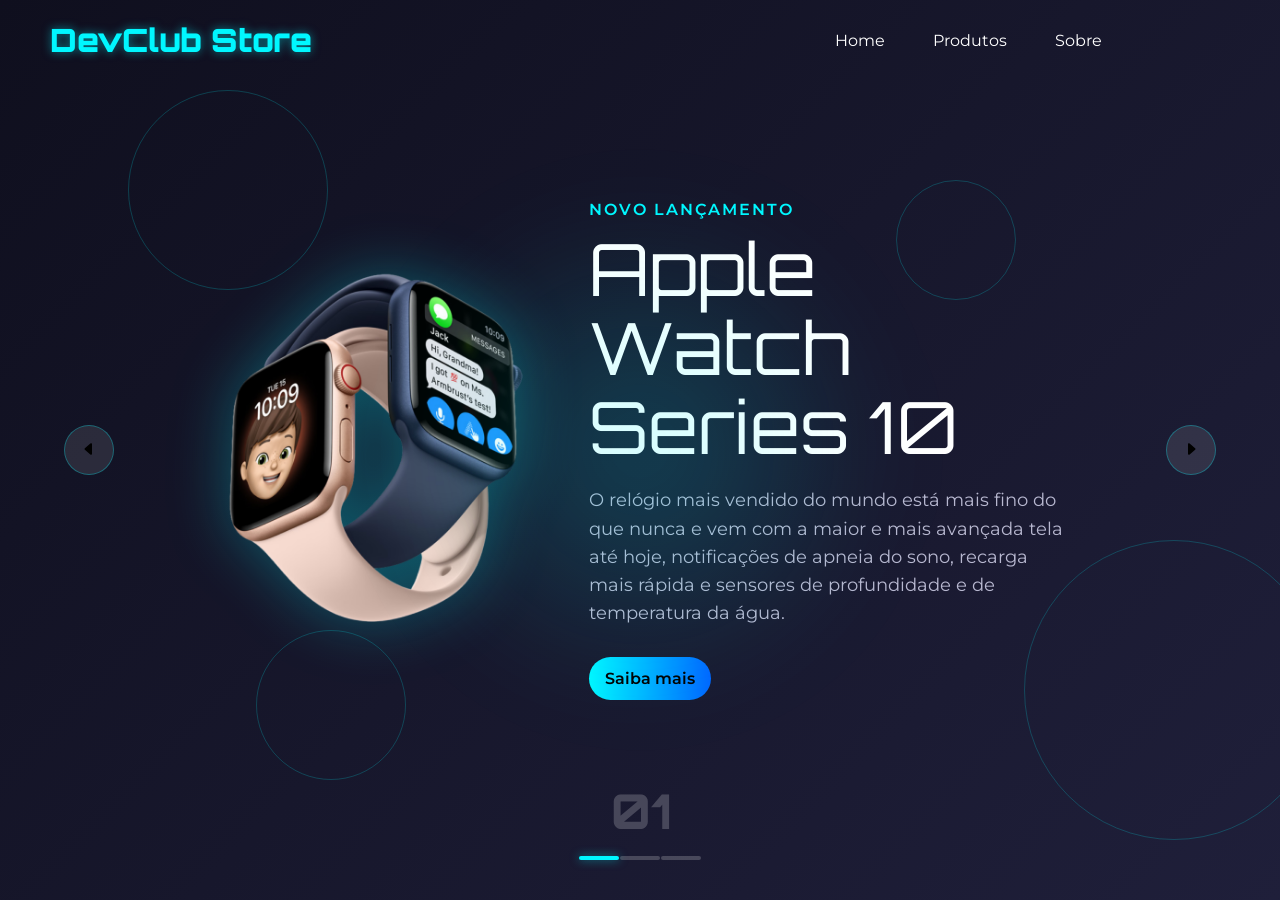
<file: index.html>
<!DOCTYPE html>
<html lang="pt-br">

<head>
    <meta charset="UTF-8">
    <meta name="viewport" content="width=device-width, initial-scale=1.0">
    <link rel="preconnect" href="https://fonts.googleapis.com">
    <link rel="preconnect" href="https://fonts.gstatic.com" crossorigin>
    <link href="https://fonts.googleapis.com/css2?family=Montserrat:ital,wght@0,100..900;1,100..900&family=Orbitron:wght@400..900&display=swap" rel="stylesheet">
    <link rel="stylesheet" href="style.css">
    <title>DevClub Store</title>
</head>

<body>
    <header>
        <div class="logo">DevClub Store</div>
        <nav>
            <ul> 
                <li><a href="./index.html">Home</a></li>
                <li><a href="./produtos.html">Produtos</a></li>
                <li><a href="./sobre.html">Sobre</a></li>
            </ul>
        </nav>
    </header>

    <main class="container">
        <div class="tech-circle">
            <div class="circle"></div>
            <div class="circle"></div>
            <div class="circle"></div>
            <div class="circle"></div>
        </div>

        <div class="list">

            <div class="item active">

                <div class="product-img">
                    <img src="./img/apple-watch.png" alt="Apple Watch">
                </div>
                <div class="content">
                    <p class="produc-tag">Novo lançamento</p>
                    <p class="product-name">Apple Watch Series 10</p>
                    <p class="description">O relógio mais vendido do mundo está mais fino do que nunca e vem com a maior e mais avançada tela até hoje, notificações de apneia do sono, recarga mais rápida e sensores de profundidade e de temperatura da água.</p>
                    <button class="btn">Saiba mais</button>
                </div>
            </div>

            <div class="item">
                <div class="product-img">
                    <img src="./img/air-pods.png" alt="Air Pods Max">
                </div>
                <div class="content">
                    <p class="produc-tag">Novo lançamento</p>
                    <p class="product-name">Air Pods Max 2</p>
                    <p class="description">Os AirPods Max foram pensados para proporcionar conforto perfeito, criando uma vedação acústica impecável. Você vai se sentir dentro do som..</p>
                    <button class="btn">Saiba mais</button>
                </div>
            </div>

            <div class="item">
                <div class="product-img">
                    <img src="./img/vision-pro.png" alt="Vision Pro">
                </div>
                <div class="content">
                    <p class="produc-tag">Novo lançamento</p>
                    <p class="product-name">Apple Vision Pro</p>
                    <p class="description">Transforme qualquer sala em seu próprio teatro — com mais pixels do que uma TV 4K para cada olho. Experimente uma imersão impressionante com o Áudio Espacial e expanda filmes, séries e jogos em uma tela gigante. Seja no sofá ou em um voo longo, aproveite conteúdos impressionantes em qualquer lugar.</p>
                    <button class="btn">Saiba mais</button>
                </div>
            </div>

        </div>

        <div class="arrows"> 
            <button class="arrow-btn" id="prev">
                <svg xmlns="http://www.w3.org/2000/svg" width="16" height="16" fill="currentColor" class="bi bi-caret-left-fill" viewBox="0 0 16 16">
                    <path d="m3.86 8.753 5.482 4.796c.646.566 1.658.106 1.658-.753V3.204a1 1 0 0 0-1.659-.753l-5.48 4.796a1 1 0 0 0 0 1.506z"/>
                </svg>

            </button>
            <button class="arrow-btn" id="next">
                <svg xmlns="http://www.w3.org/2000/svg" width="16" height="16" fill="currentColor" class="bi bi-caret-right-fill" viewBox="0 0 16 16">
                    <path d="m12.14 8.753-5.482 4.796c-.646.566-1.658.106-1.658-.753V3.204a1 1 0 0 1 1.659-.753l5.48 4.796a1 1 0 0 1 0 1.506z"/>
                </svg>
            </button>

        </div>

        <div class="indicators">
            <div class="numbers">01</div>
            <div class="dots">
                <div class="dot active"></div>
                <div class="dot"></div>
                <div class="dot"></div>
            </div>

        </div>

    </main>

</body>
<script src="./scirpts.js"></script>
</html>
</file>
<file: style.css>
*{
    margin: 0;
    padding: 0;
    box-sizing: border-box;
    list-style: none;
    font-family: "Montserrat", sans-serif;

}

body {
    background-color: #0f0f1e;
    color: #fff;
    font-size: 16px;
    overflow: hidden;

}

header {
    position: fixed;
    width: 90vw;
    top: 0;
    padding: 20px 50px;
    display: flex;
    justify-content: space-between;
    align-items: center;
    z-index: 3;
}

.logo {
    font-family:"Orbitron", sans-serif;
    font-size: 2rem;
    font-weight: 900;
    color: #00f7ff;
    text-shadow: 0 0 10px rgba(0, 247, 255, 0.5);
}

header nav ul {
    display: flex;
    gap: 48px;
}

header nav ul li {
    cursor: pointer;
    position: relative;
    padding: 5px 0;
}


header nav ul li ::after {
    content: '';
    position: absolute;
    left: 0;
    bottom: 0;
    width: 0;
    height: 2px;
    background-color: #00f7ff;
    transition: width 0.5s ease;

}

header nav ul li :hover::after {
    width: 100%;
    
}

nav ul li a{
    text-decoration: none;
    color: white;
}

.container {
    height: 100vh;
    position: relative;
    background: linear-gradient(135deg, #0f0f1e 0%, #1f1f3a 100%);
    overflow: hidden;

}

.container::before {
    content: '';
    position: absolute;
    width: 500px;
    height: 500px;
    border-radius: 50%;
    background: radial-gradient(circle, rgba(0,247,255,0.2) 0%, rgba(15,15,30,0)70%);
    top: 50%;
    left: 50%;
    transform: translate(-50%, -50%);
    filter: blur(50px);
    z-index: 1;
    animation: pulse 4s infinite  alternate;
}

@keyframes pulse {
    0% {
        opacity: 0.5;
        transform: translate(-50%, -50%) scale(0.8);
    }
    100% {
        opacity: 1;
        transform: translate(-50%, -50%) scale(1.5);
    }
    
}

.list {
    width: 80%;
    height: 100%;
    margin: 0 auto;
    position: relative;
}

.item {
    position: absolute;
    inset: 0;
    display: flex;
    justify-content: center;
    align-items: center;
    opacity: 0;

    /*ANIMAÇÃO*/

    transform: translateX(100vw);
    transition: transform 0.9s ease-in-out, opacity 0.7s ease-in-out;
}

.active {
    opacity: 1;
    transform: translateX(0);
}

.product-img {
    width: 45%;
    height: 100%;
    display: flex;
    align-items: center;
    justify-content: center;
    position: relative;
    z-index: 2;
}

.product-img img {
    max-width: 80%;
    max-height: 60%;
    filter: drop-shadow(0 0 30px rgba(0, 247, 255,0.3));

    /* ANIMAÇÃO*/

    transform: translateX(200px);
    opacity: 0;
    transition: transform 0.6s ease, opacity 0.6s ease;
    transition-delay: 0.5s;


}

.active .product-img img{
    transform: translateX(0);
    opacity: 1;
}

.content {
    width: 55%;
    padding-right: 80px;
    display: flex;
    align-items: flex-start;
    justify-content: center;
    z-index: 2;
    flex-direction: column;
}

.produc-tag{
    font-size: 1rem;
    text-transform: uppercase;
    color: #00f7ff;
    font-weight: 600;
    letter-spacing: 2px;
    margin-bottom: 10px;

    /* ANIMAÇÃO*/

    transform: translateX(200px);
    opacity: 0;
    transition: transform 0.6s ease, opacity 0.6s ease;
    transition-delay: 0.5s;


}

.produc-tag{
    transform: translateX(0);
    opacity: 1;

}

.product-name {
    font-size: 4.5rem;
    font-family:"Orbitron", sans-serif;
    line-height: 1.1;
    margin-bottom: 20px;

    /* ANIMAÇÃO*/

    transform: translateX(200px);
    opacity: 0;
    transition: transform 0.6s ease, opacity 0.6s ease;
    transition-delay: 0.5s;


}

.active .product-name{
    transform: translateX(0);
    opacity: 1;
}


.description {
    font-size: 1.1rem;
    color: #b8b8d0;
    line-height: 1.6;
    margin-bottom: 30px;
    max-width: 600px;

    /* ANIMAÇÃO*/

    transform: translateX(200px);
    opacity: 0;
    transition: transform 0.6s ease, opacity 0.6s ease;
    transition-delay: 0.5s;


}

.active .description{
    transform: translateX(0);
    opacity: 1;

}

.btn {
    padding: 12px 16px;
    background: linear-gradient(90deg, #00f7ff, #0066ff);
    border-radius: 30px;
    color: #000;
    font-size: 1rem;
    font-weight: 600;
    cursor: pointer;
    border: none;

    /* ANIMAÇÃO*/

    transform: translateX(200px);
    opacity: 0;
    transition: transform 0.6s ease, opacity 0.6s ease;
    transition-delay: 0.5s;


}

.btn{
    transform: translateX(0);
    opacity: 1;
}

.arrows {
    position: absolute;
    width: 90%;
    display: flex;
    justify-content: space-between;
    top: 50%;
    left: 50%;
    transform: translate(-50%, -50%);
    z-index: 5;
}

.arrow-btn {
    width: 50px;
    height: 50px;
    border-radius: 50%;
    cursor: pointer;
    background-color: rgba(255, 255, 255, 0.1);
    border: 1px solid rgba(0, 247, 255, 0.3);
}
.arrow-btn:hover{
    background-color: rgba(0, 247, 255, 0.2);
    border-color: #00f7ff;
}

.indicators {
    position: absolute;
    bottom: 40px;
    left: 50%;
    transform: translate(-50%);
    display: flex;
    flex-direction: column;
    align-items: center;
    gap: 15px;
    z-index: 5;
}
.numbers {
    font-family:"Orbitron", sans-serif;
    font-size: 3rem;
    font-weight: 800;
    color: rgba(255, 255, 255, 0.2);
}

.dots {
    display: flex;
    gap: 1px;

}
.dot {
    width: 40px;
    height: 4px;
    background-color: rgba(255, 255, 255, 0.2);
    border-radius: 2px;

}

.dot.active{
    background-color: #00f7ff;
    box-shadow: 0 0 10px rgba(0, 247, 255, 0.5);
}

.tech-circle {
    position: absolute;
    top: 0;
    left: 0;
    width: 100%;
    height: 100%;
    overflow: hidden;

}

.circle {
    position: absolute;
    border-radius: 50%;
    border: 1px solid rgba(0, 247, 255, 0.2);
}

.circle:nth-child(1){
    width: 200px;
    height: 200px;
    top: 10%;
    left: 10%;
}
.circle:nth-child(2){
    width: 300px;
    height: 300px;
    top: 60%;
    left: 80%;
}
.circle:nth-child(3){
    width: 150px;
    height: 150px;
    top: 70%;
    left: 20%;
}

.circle:nth-child(4){
    width: 120px;
    height: 120px;
    top: 20%;
    left: 70%;
}
</file>
